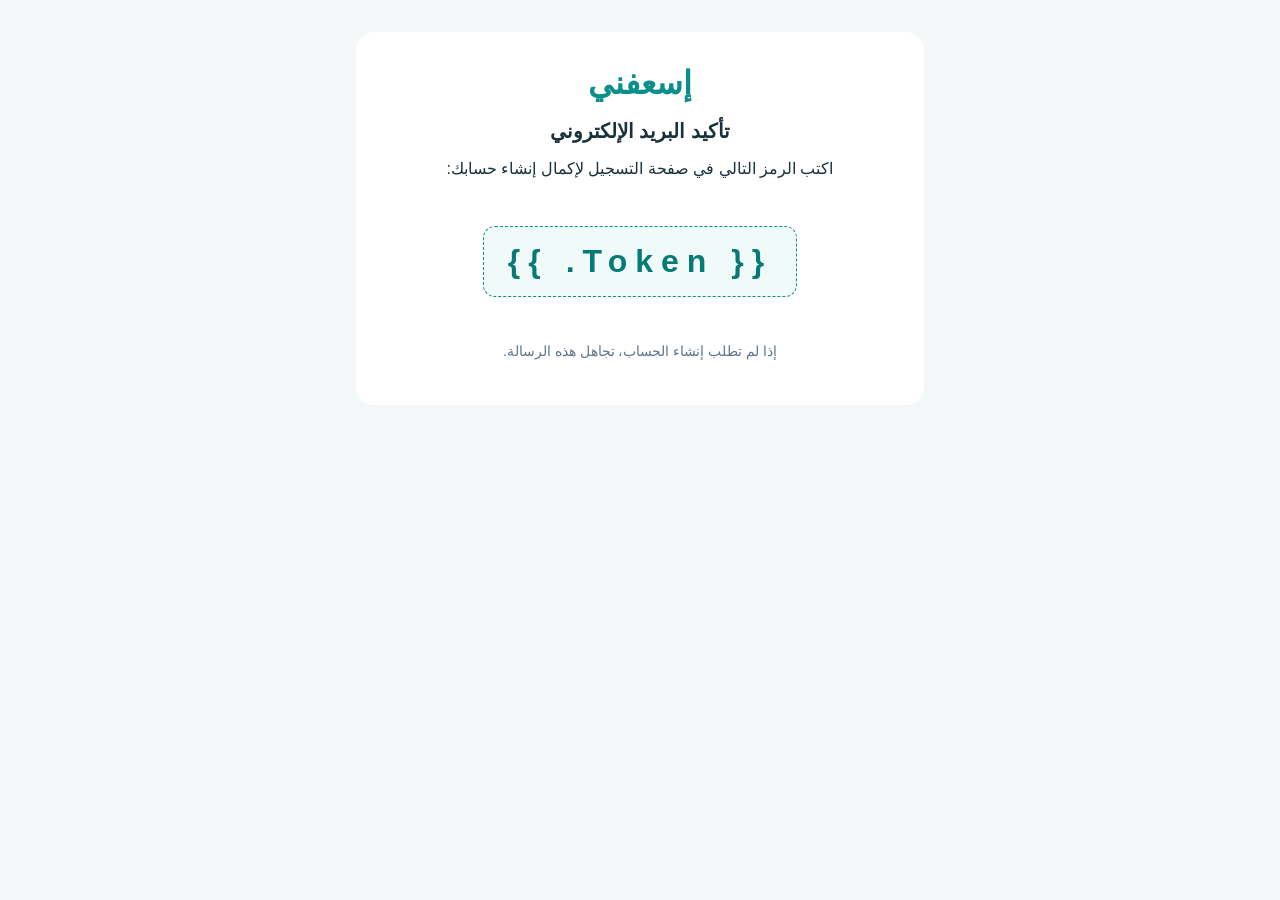
<file: supabase/templates/confirmation.html>
<!doctype html>
<html lang="ar" dir="rtl">
  <head>
    <meta charset="utf-8" />
    <meta name="viewport" content="width=device-width, initial-scale=1" />
    <title>تأكيد البريد الإلكتروني</title>
  </head>
  <body style="margin:0;background:#f4f7f8;font-family:Arial,sans-serif;color:#18313b">
    <main style="max-width:520px;margin:32px auto;padding:32px 24px;background:#fff;border-radius:18px;text-align:center">
      <h1 style="margin:0 0 12px;color:#0b8f8a">إسعفني</h1>
      <h2 style="font-size:20px">تأكيد البريد الإلكتروني</h2>
      <p>اكتب الرمز التالي في صفحة التسجيل لإكمال إنشاء حسابك:</p>
      <p style="display:inline-block;padding:16px 24px;border:1px dashed #0b8f8a;border-radius:12px;background:#effaf9;color:#087a75;font-size:32px;font-weight:700;letter-spacing:8px;direction:ltr">
        {{ .Token }}
      </p>
      <p style="color:#64748b;font-size:14px">إذا لم تطلب إنشاء الحساب، تجاهل هذه الرسالة.</p>
    </main>
  </body>
</html>
</file>
